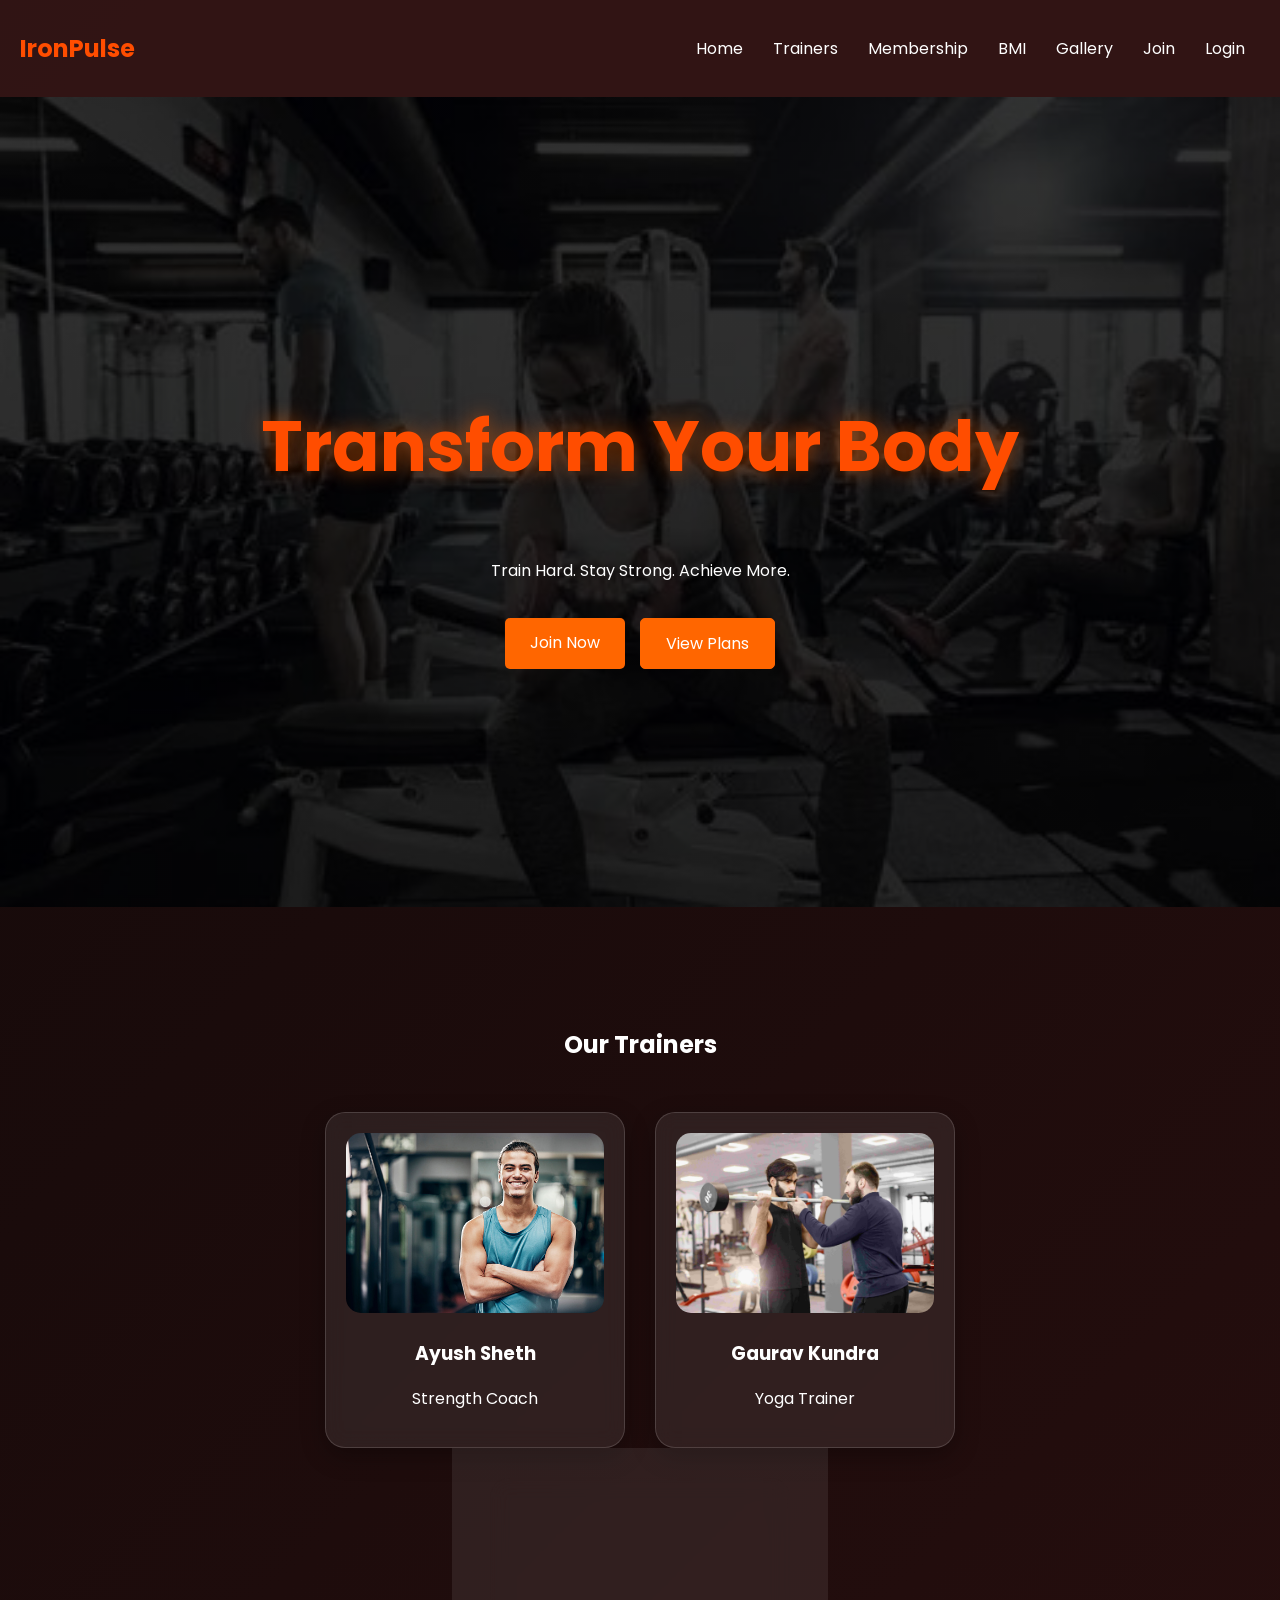
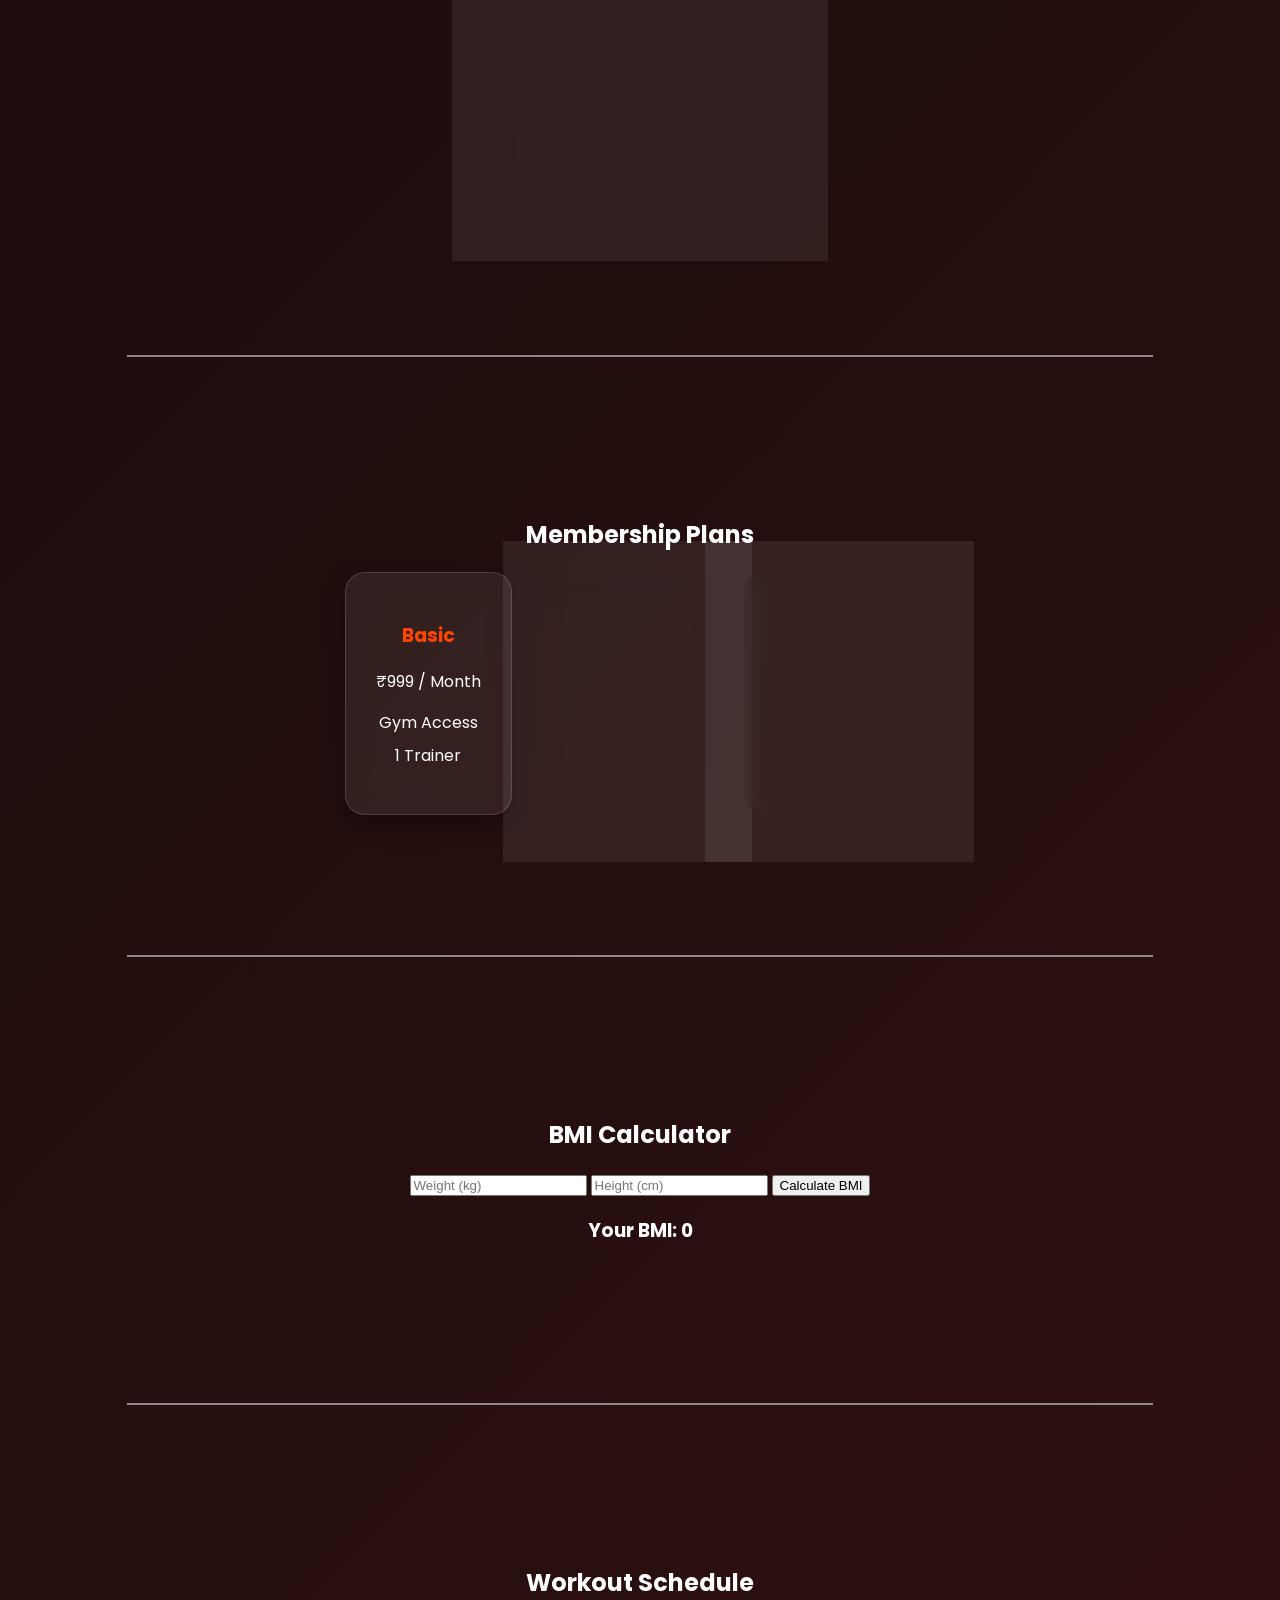
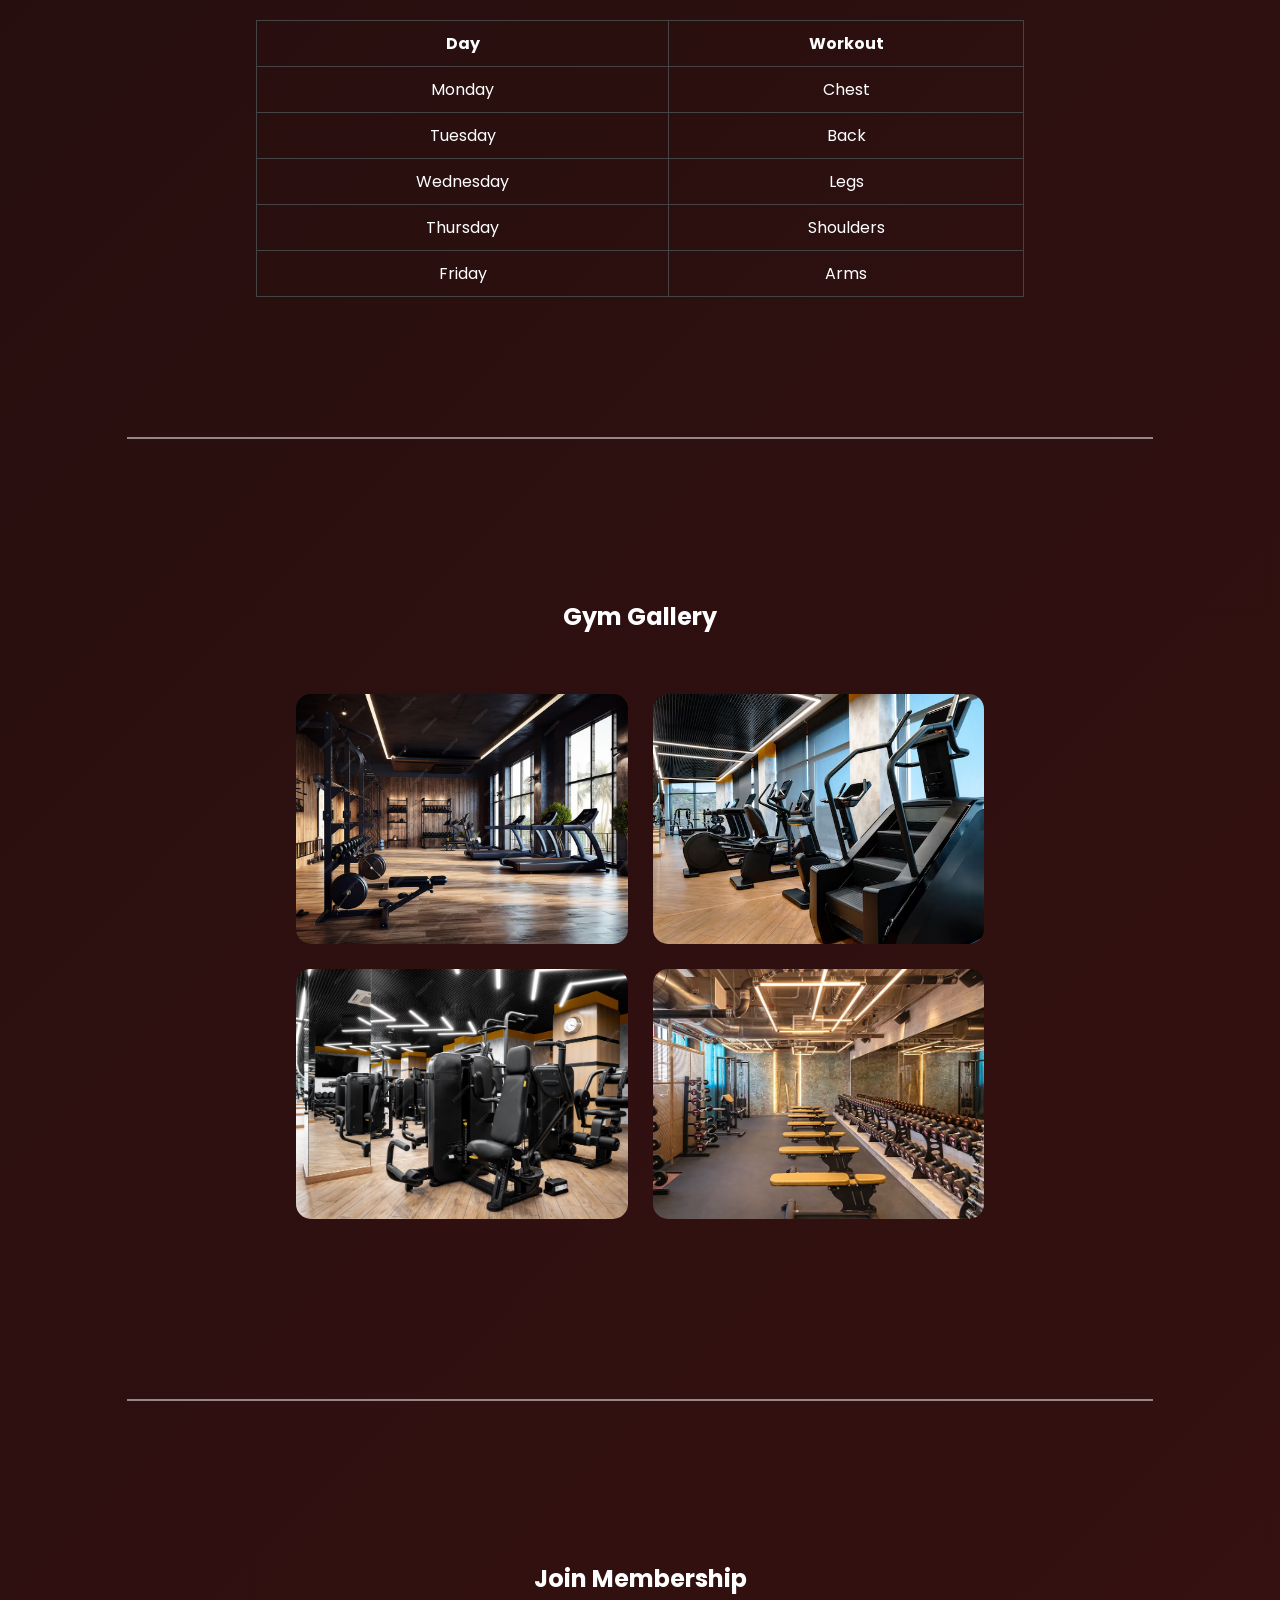
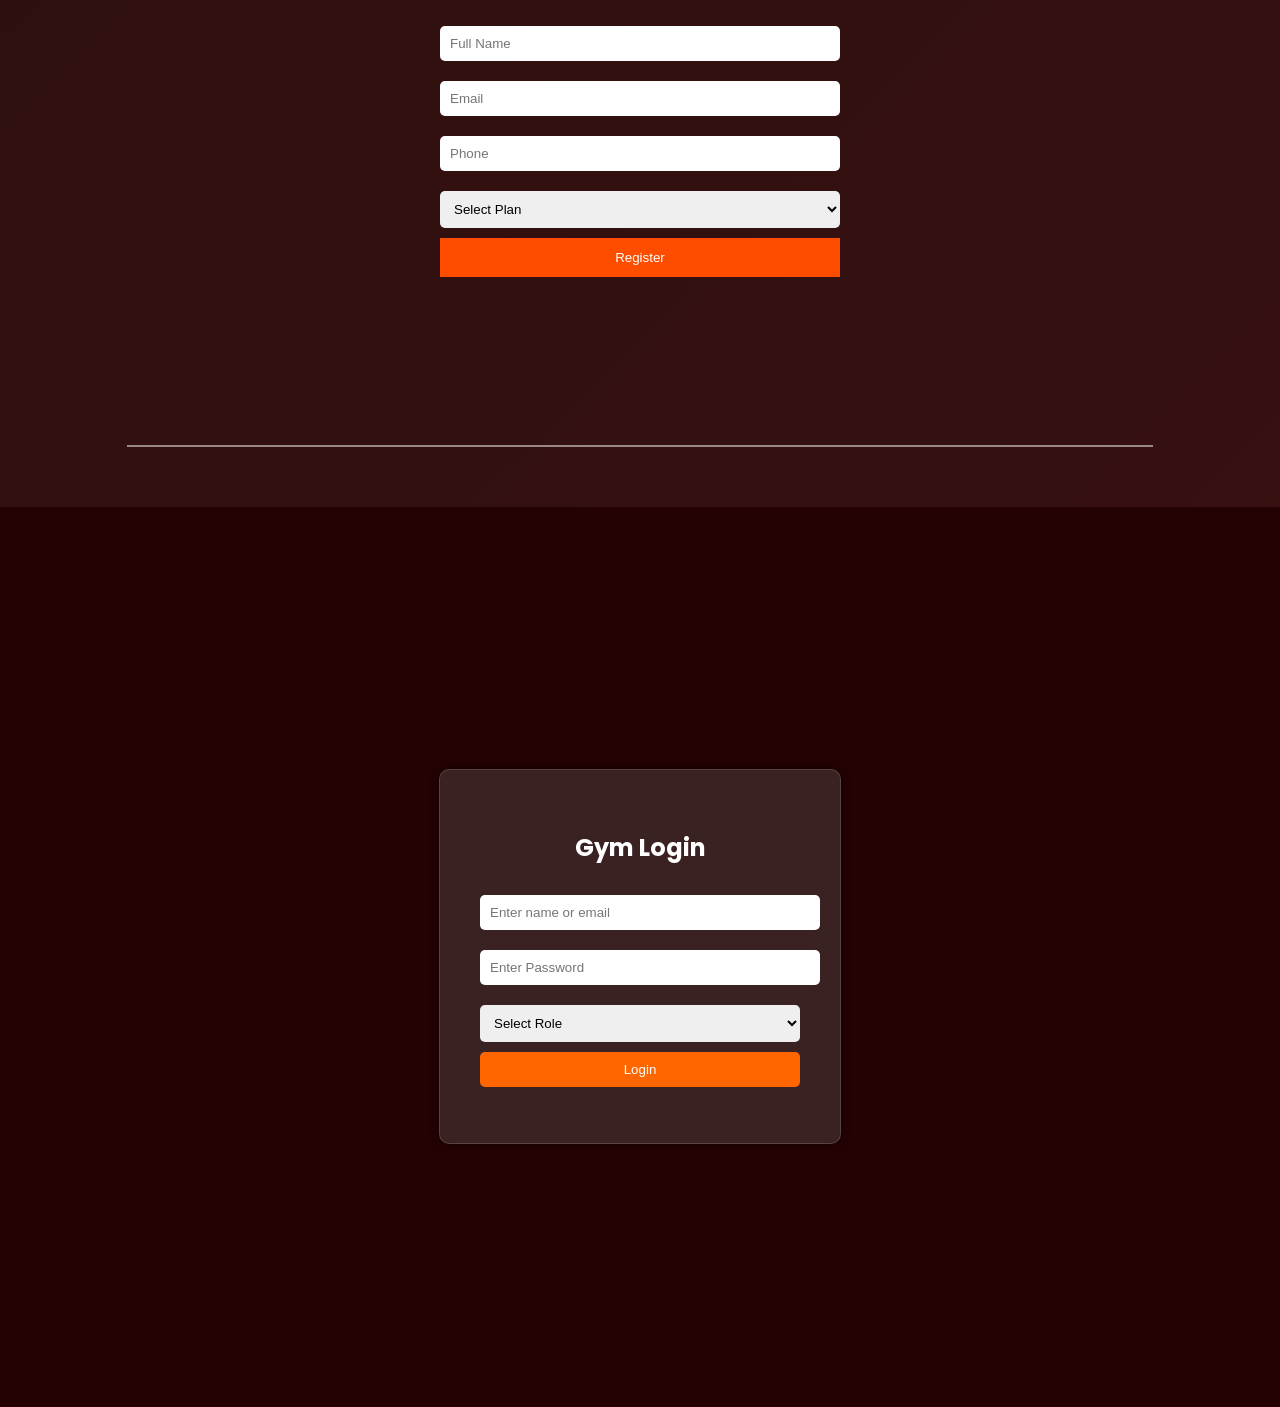
<file: gym/public/index.html>
<!DOCTYPE html>
<html lang="en">
<head>
<meta charset="UTF-8">
<meta name="viewport" content="width=device-width, initial-scale=1.0">
<title>IronPulse Gym</title>
  <link rel="preconnect" href="https://fonts.googleapis.com">
  <link rel="preconnect" href="https://fonts.gstatic.com" crossorigin>
  <link href="https://fonts.googleapis.com/css2?family=Poppins:wght@300;400;600;700&display=swap" rel="stylesheet">


<link rel="stylesheet" href="../public/style/home.css">

</head>

<body>

<!-- NAVBAR -->

<nav class="navbar">

<div class="logo">IronPulse</div>

<ul class="nav-links">

<li><a href="#home">Home</a></li>
<li><a href="#trainers">Trainers</a></li>
<li><a href="#pricing">Membership</a></li>
<li><a href="#bmi">BMI</a></li>
<li><a href="#gallery">Gallery</a></li>
<li><a href="#contact">Join</a></li>
<li><a href="#login">Login</a></li>

</ul>

</nav>


<!-- HERO SECTION -->

<section id="home" class="hero">
  <div class="hero-overlay">
    <h1>Transform Your Body</h1>
    <p>Train Hard. Stay Strong. Achieve More.</p>
    <div class="hero-buttons">
      <a href="#contact" class="join-btn">Join Now</a>
      <a href="#pricing" class="join-btn secondary-btn">View Plans</a>
    </div>
  </div>
</section>

<!-- TRAINERS -->

<section id="trainers" class="section">

<h1>Our Trainers</h1>

<div class="trainer-container">

<div class="trainer-card fade-up">
<img src="../public/images/one.jpg">
<h3>Ayush Sheth</h3>
<p>Strength Coach</p>
</div>

<div class="trainer-card">
<img src="../public/images/two.jpg">
<h3>Gaurav Kundra</h3>
<p>Yoga Trainer</p>
</div>

<div class="trainer-card">
<img src="../public/images/three.jpg">
<h3>Vivek Gupta</h3>
<p>Boxing Coach</p>
</div>

</div>

</section>

<hr class="section-divider">


<!-- PRICING -->

<section id="pricing" class="section">

<h1>Membership Plans</h1>

<div class="pricing">

<div class="price-card">
<h3>Basic</h3>
<p>₹999 / Month</p>
<ul>
<li>Gym Access</li>
<li>1 Trainer</li>
</ul>
</div>

<div class="price-card">
<h3>Pro</h3>
<p>₹1999 / Month</p>
<ul>
<li>Gym + Cardio</li>
<li>2 Trainers</li>
</ul>
</div>

<div class="price-card">
<h3>Elite</h3>
<p>₹2999 / Month</p>
<ul>
<li>All Facilities</li>
<li>Personal Trainer</li>
</ul>
</div>

</div>

</section>

<hr class="section-divider">



<!-- BMI CALCULATOR -->

<section id="bmi" class="section">

<h1>BMI Calculator</h1>

<input type="number" id="weight" placeholder="Weight (kg)">
<input type="number" id="height" placeholder="Height (cm)">

<button onclick="calculateBMI()">Calculate BMI</button>

<h3>Your BMI: <span id="result">0</span></h3>

</section>

<hr class="section-divider">



<!-- WORKOUT SCHEDULE -->

<section class="section">

<h1>Workout Schedule</h1>

<table>

<tr>
<th>Day</th>
<th>Workout</th>
</tr>

<tr>
<td>Monday</td>
<td>Chest</td>
</tr>

<tr>
<td>Tuesday</td>
<td>Back</td>
</tr>

<tr>
<td>Wednesday</td>
<td>Legs</td>
</tr>

<tr>
<td>Thursday</td>
<td>Shoulders</td>
</tr>

<tr>
<td>Friday</td>
<td>Arms</td>
</tr>

</table>

</section>

<hr class="section-divider">



<!-- GALLERY -->

<section id="gallery" class="section">

<h1>Gym Gallery</h1>

<div class="gallery">

<img src="../public/images/gym1.avif">
<img src="../public/images/gym2.avif">
<img src="../public/images/gym3.avif">
<img src="../public/images/gym4.webp">

</div>

</section>

<hr class="section-divider">



<!-- MEMBERSHIP FORM -->

<section id="contact" class="section">

<h1>Join Membership</h1>

<form onsubmit="showMessage(event)">

<input type="text" id="name" placeholder="Full Name" required>

<input type="email" id="email" placeholder="Email" required>

<input type="tel" id="phone" placeholder="Phone" required>

<select id="plan" required>
<option value="">Select Plan</option>
<option>Basic</option>
<option>Pro</option>
<option>Elite</option>
</select>

<button type="submit">Register</button>

<p id="successMsg"></p>

</form>

</section>

<hr class="section-divider">



<section id="login" class="login-section">

<div class="login-box">

<h2>Gym Login</h2>

<input type="text" id="username" placeholder="Enter name or email">

<input type="password" id="password" placeholder="Enter Password">

<select id="role">
<option value="">Select Role</option>
<option value="admin">Admin</option>
<option value="member">Member</option>
<option value="user">User</option>
</select>

<button onclick="login()">Login</button>

<p id="message"></p>

</div>
</section>



<script src="../public/script/home.js"></script>

</body>
</html>
</file>
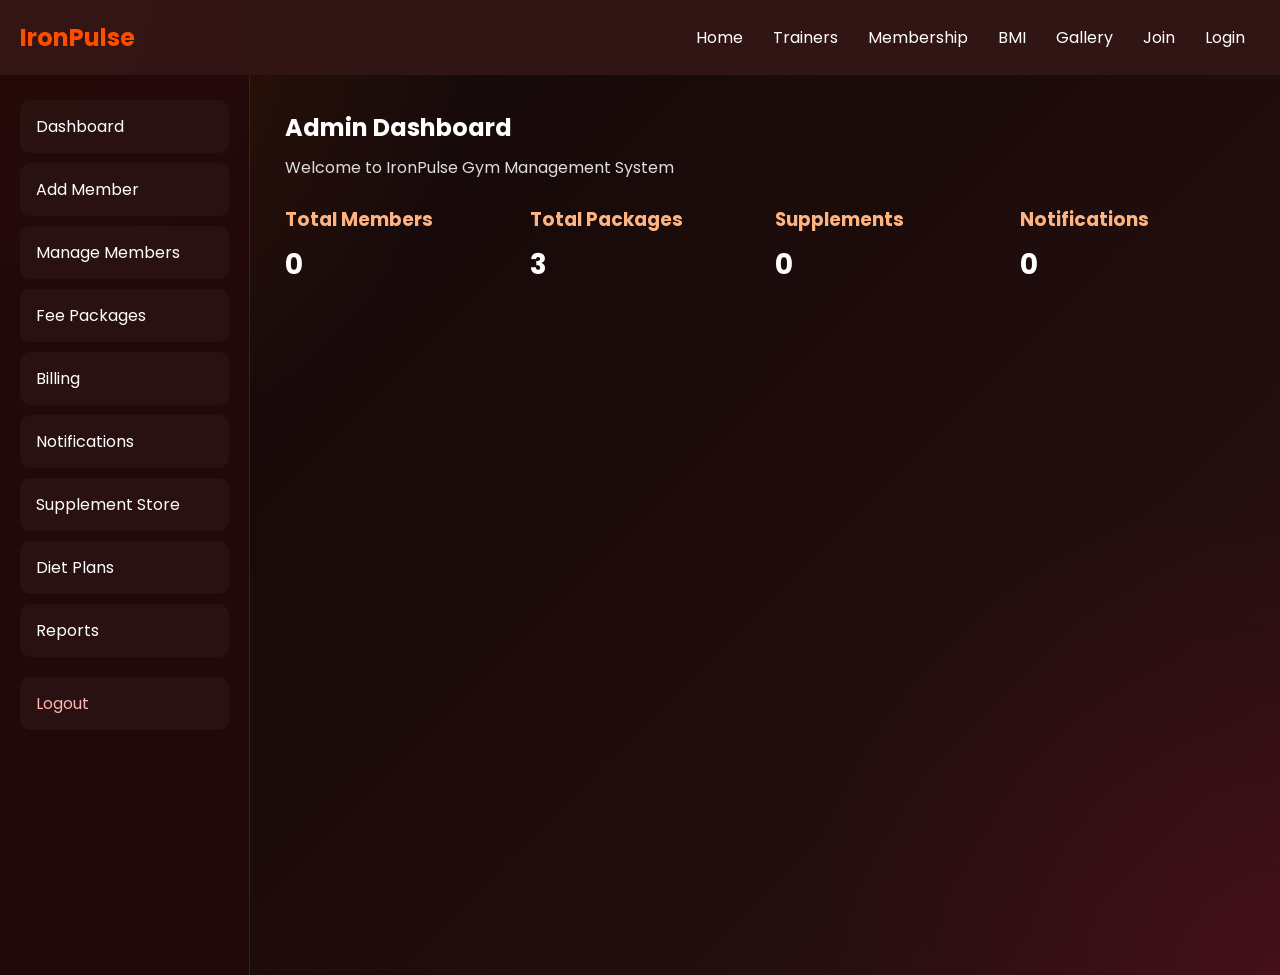
<file: gym/public/admin.html>
<!DOCTYPE html>
<html lang="en">
<head>
<meta charset="UTF-8">
<meta name="viewport" content="width=device-width, initial-scale=1.0">
<title>IronPulse Gym</title>
  <link rel="preconnect" href="https://fonts.googleapis.com">
  <link rel="preconnect" href="https://fonts.gstatic.com" crossorigin>
  <link href="https://fonts.googleapis.com/css2?family=Poppins:wght@300;400;600;700&display=swap" rel="stylesheet">


<link rel="stylesheet" href="../public/style/admin.css">

</head>

<body>

<!-- NAVBAR -->

<nav class="navbar">

<div class="logo">IronPulse</div>

<ul class="nav-links">

<li><a href="#home">Home</a></li>
<li><a href="#trainers">Trainers</a></li>
<li><a href="#pricing">Membership</a></li>
<li><a href="#bmi">BMI</a></li>
<li><a href="#gallery">Gallery</a></li>
<li><a href="#contact">Join</a></li>
<li><a href="#login">Login</a></li>

</ul>

</nav>


  <div class="admin-container">

    <!-- Sidebar -->
    <aside class="sidebar">
      <ul>
        <li onclick="showSection('dashboard')">Dashboard</li>
        <li onclick="showSection('addMember')">Add Member</li>
        <li onclick="showSection('manageMembers')">Manage Members</li>
        <li onclick="showSection('packages')">Fee Packages</li>
        <li onclick="showSection('billing')">Billing</li>
        <li onclick="showSection('notification')">Notifications</li>
        <li onclick="showSection('supplements')">Supplement Store</li>
        <li onclick="showSection('diet')">Diet Plans</li>
        <li onclick="showSection('report')">Reports</li>
        <li class="logout-btn" onclick="logoutAdmin()">Logout</li>
      </ul>
    </aside>

    <!-- Main -->
    <main class="main-content">

      <!-- Dashboard -->
      <section id="dashboard" class="content active">
        <h1>Admin Dashboard</h1>
        <p class="subtitle">Welcome to IronPulse Gym Management System</p>

        <div class="card-grid">
          <div class="dashboard-card">
            <h3>Total Members</h3>
            <p id="totalMembers">0</p>
          </div>
          <div class="dashboard-card">
            <h3>Total Packages</h3>
            <p id="totalPackages">3</p>
          </div>
          <div class="dashboard-card">
            <h3>Supplements</h3>
            <p id="totalSupplements">0</p>
          </div>
          <div class="dashboard-card">
            <h3>Notifications</h3>
            <p id="totalNotifications">0</p>
          </div>
        </div>
      </section>

      <!-- Add Member -->
      <section id="addMember" class="content">
        <h2>Add New Member</h2>
        <div class="form-box">
          <input type="text" id="memberName" placeholder="Enter member name" />
          <input type="email" id="memberEmail" placeholder="Enter email" />
          <input type="tel" id="memberPhone" placeholder="Enter phone number" />
          <input type="number" id="memberAge" placeholder="Enter age" />
          <input type="password" id="memberPassword" placeholder="Enter password" />
          <select id="memberGender">
            <option value="">Select Gender</option>
            <option>Male</option>
            <option>Female</option>
            <option>Other</option>
          </select>
          <button onclick="addMember()">Add Member</button>
        </div>
      </section>

      <!-- Manage Members -->
      <section id="manageMembers" class="content">
        <h2>Manage Members</h2>
        <div class="table-box">
          <table>
            <thead>
              <tr>
                <th>Name</th>
                <th>Email</th>
                <th>Phone</th>
                <th>Age</th>
                <th>Gender</th>
                <th>Package</th>
                <th>Action</th>
              </tr>
            </thead>
            <tbody id="memberTable"></tbody>
          </table>
        </div>
      </section>

      <!-- Packages -->
      <section id="packages" class="content">
        <h2>Assign Fee Package</h2>
        <div class="form-box">
          <select id="packageMember">
            <option value="">Select Member</option>
        </select>
          <select id="packageType">
            <option value="">Select Package</option>
            <option>Basic</option>
            <option>Pro</option>
            <option>Elite</option>
          </select>
          <button onclick="assignPackage()">Assign Package</button>
        </div>
      </section>

      <!-- Billing -->
      <section id="billing" class="content">
  <h2>Create Bill</h2>
  <div class="form-box">
    <select id="billMember">
      <option value="">Select Member</option>
    </select>
    <input type="number" id="billAmount" placeholder="Enter amount" />
    <button type="button" onclick="generateBill()">Generate Bill</button>
  </div>

  <div class="table-box">
    <table>
      <thead>
        <tr>
          <th>Member</th>
          <th>Amount</th>
          <th>Date</th>
        </tr>
      </thead>
      <tbody id="billTable"></tbody>
    </table>
  </div>
</section>

      <!-- Notification -->
      <section id="notification" class="content">
        <h2>Monthly Notification</h2>

         <select id="notificationMember">
      <option value="">Select Member</option>
    </select>

        <div class="form-box">
          <textarea id="notificationText" placeholder="Write notification here..."></textarea>
          <button onclick="sendNotification()">Send Notification</button>
        </div>

      </section>

      <!-- Supplements -->
      <section id="supplements" class="content">
        <h2>Supplement Store</h2>
        <div class="form-box">
          <input type="text" id="supplementName" placeholder="Supplement name" />
          <input type="number" id="supplementPrice" placeholder="Price" />
          <button onclick="addSupplement()">Add Supplement</button>
        </div>

        <div class="table-box">
          <table>
            <thead>
              <tr>
                <th>Supplement</th>
                <th>Price</th>
                <th>Action</th>
              </tr>
            </thead>
            <tbody id="supplementTable"></tbody>
          </table>
        </div>
      </section>

      <!-- Diet -->
      <section id="diet" class="content">
  <h2>Diet Plans</h2>

  <div class="diet-form-box">
    <select id="dietMember">
      <option value="">Select Member</option>
    </select>

    <textarea id="dietText" placeholder="Enter diet plan"></textarea>

    <button onclick="saveDietPlan()">Save Diet Plan</button>
  </div>

</section>

      <!-- Report -->
      <section id="report" class="content">
        <h2>Export Report</h2>
        <div class="form-box">
          <button onclick="downloadMembersReport()">Download Members Report</button>
        </div>
      </section>

    </main>
  </div>

  <script src="../public/script/admin.js"></script>


  <script>

function loadBillMembers() {
  let members = getData("members") || [];
  let select = document.getElementById("billMember");

  select.innerHTML = `<option value="">Select Member</option>`;

  members.forEach((member, index) => {
    select.innerHTML += `<option value="${index}">${member.name}</option>`;
  });
}


function generateBill() {
  let memberIndex = document.getElementById("billMember").value;
  let amount = document.getElementById("billAmount").value;

  if (memberIndex === "" || amount === "") {
    alert("Please fill all billing details");
    return;
  }

  let members = getData("members") || [];

  if (!members[memberIndex]) {
    alert("Invalid member selected");
    return;
  }

  if (!members[memberIndex].bills) {
    members[memberIndex].bills = [];
  }

  let bill = {
    amount: amount,
    date: new Date().toLocaleDateString()
  };

  members[memberIndex].bills.push(bill);
  setData("members", members);

  displayBills();
  document.getElementById("billAmount").value = "";
  document.getElementById("billMember").value = "";

  alert("Bill generated successfully");
}

function displayBills() {
  let members = getData("members") || [];
  let table = document.getElementById("billTable");
  table.innerHTML = "";

  members.forEach(member => {
    let bills = member.bills || [];
    bills.forEach(bill => {
      table.innerHTML += `
        <tr>
          <td>${member.name}</td>
          <td>₹${bill.amount}</td>
          <td>${bill.date}</td>
        </tr>
      `;
    });
  });
}

window.onload = function () {
  loadBillMembers();
  displayBills();
};


</script>



</body>
</html>
</file>
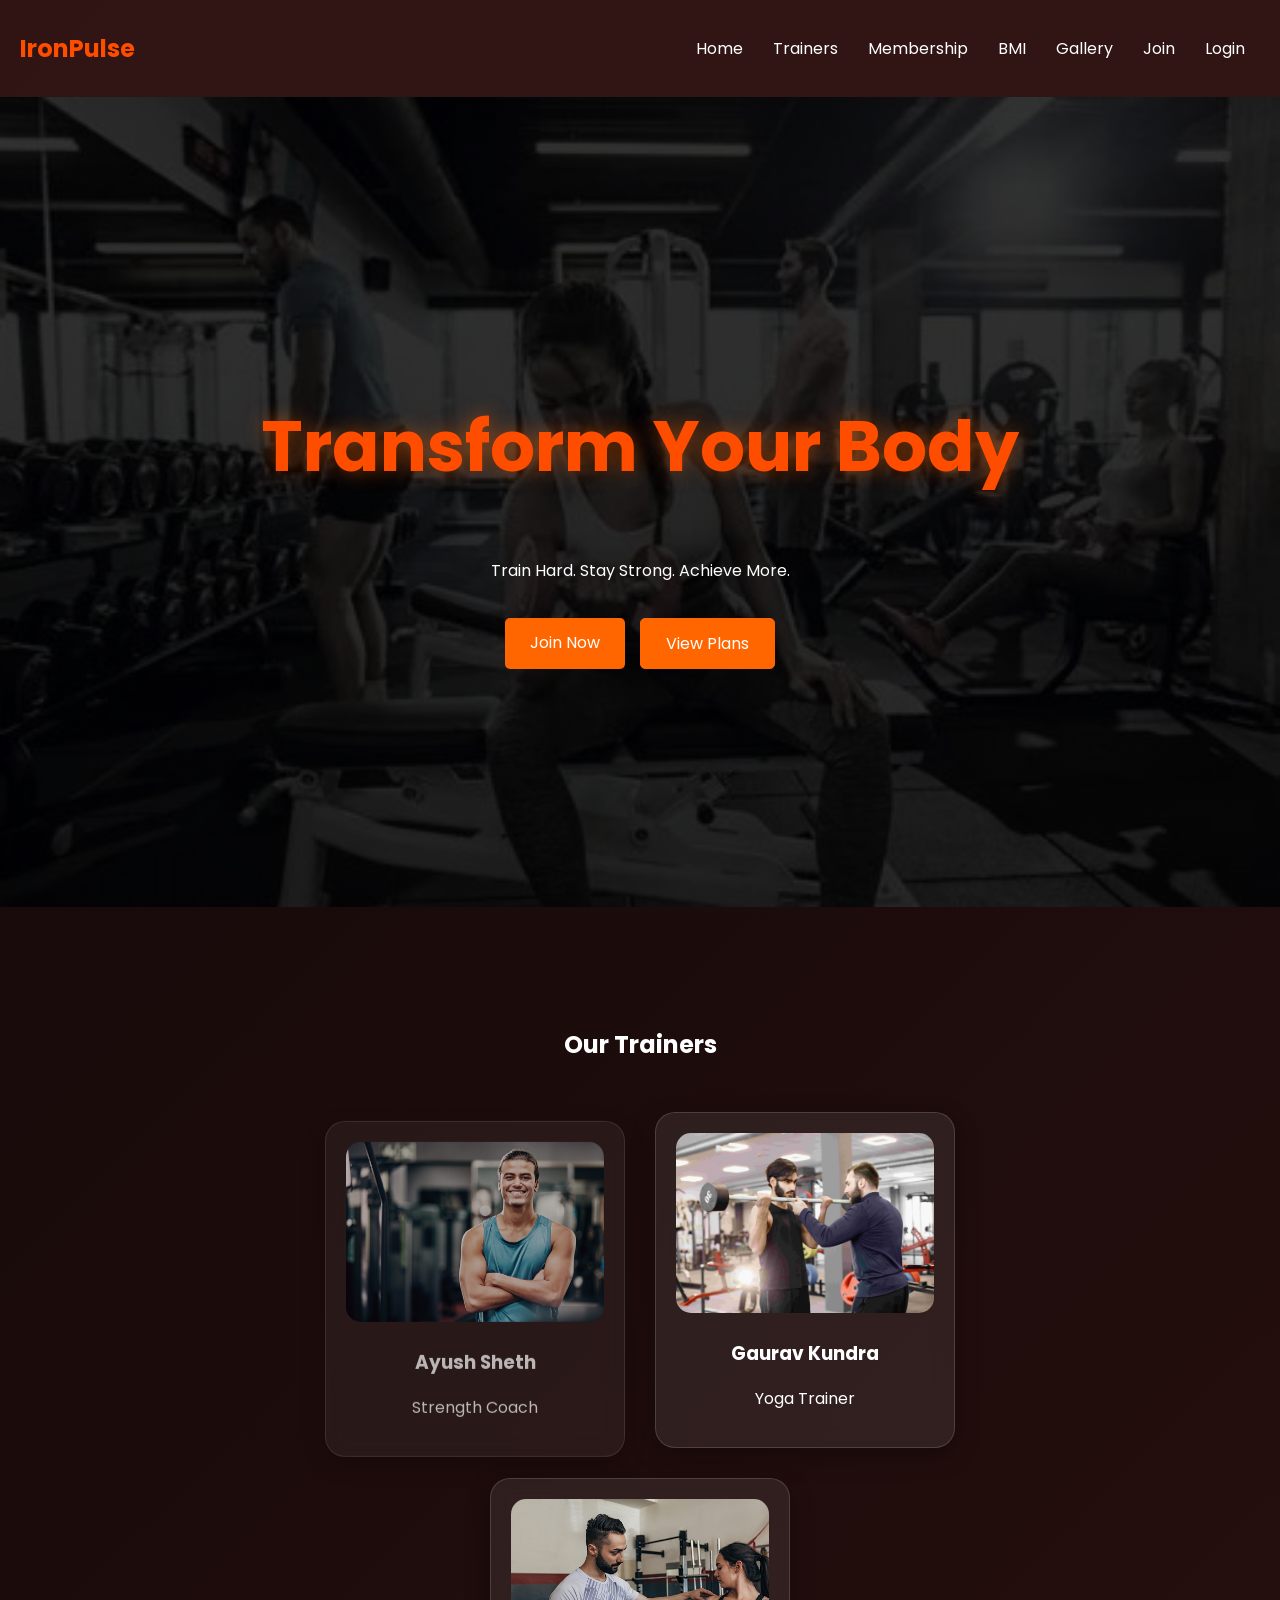
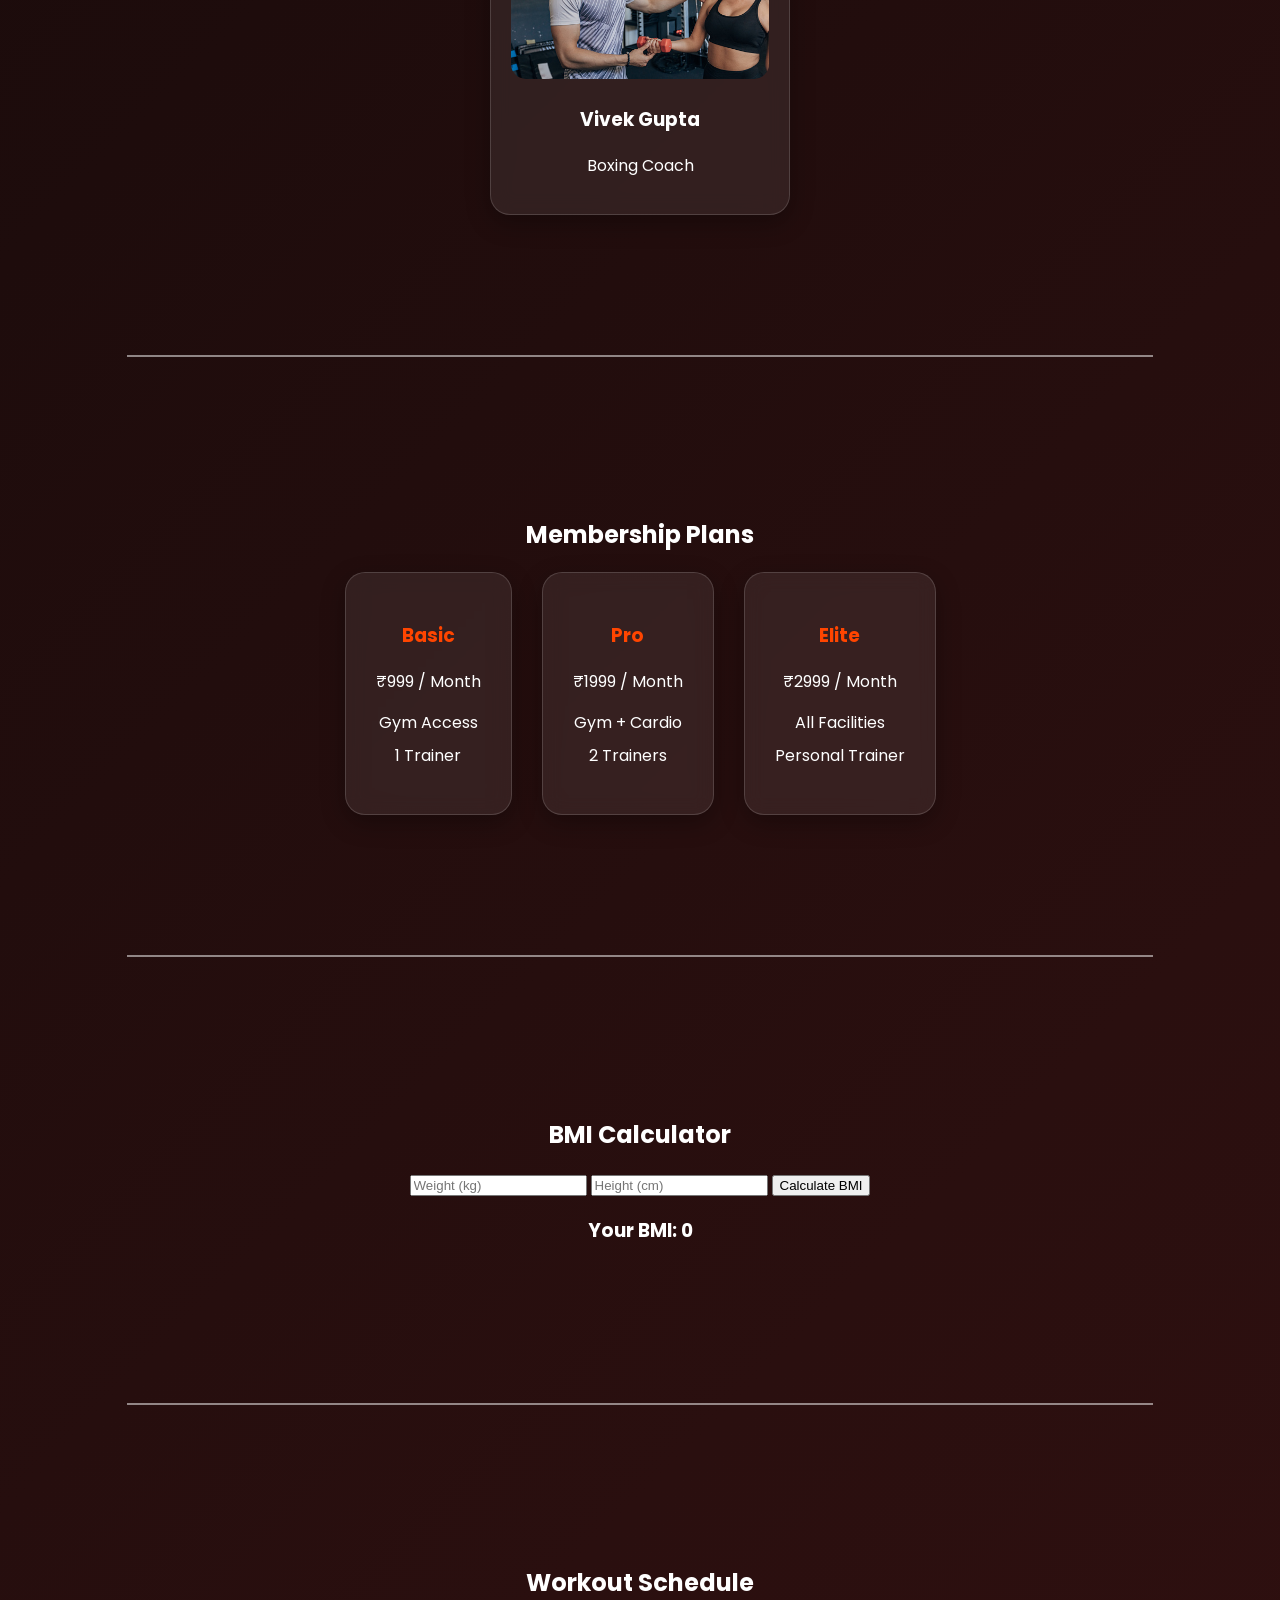
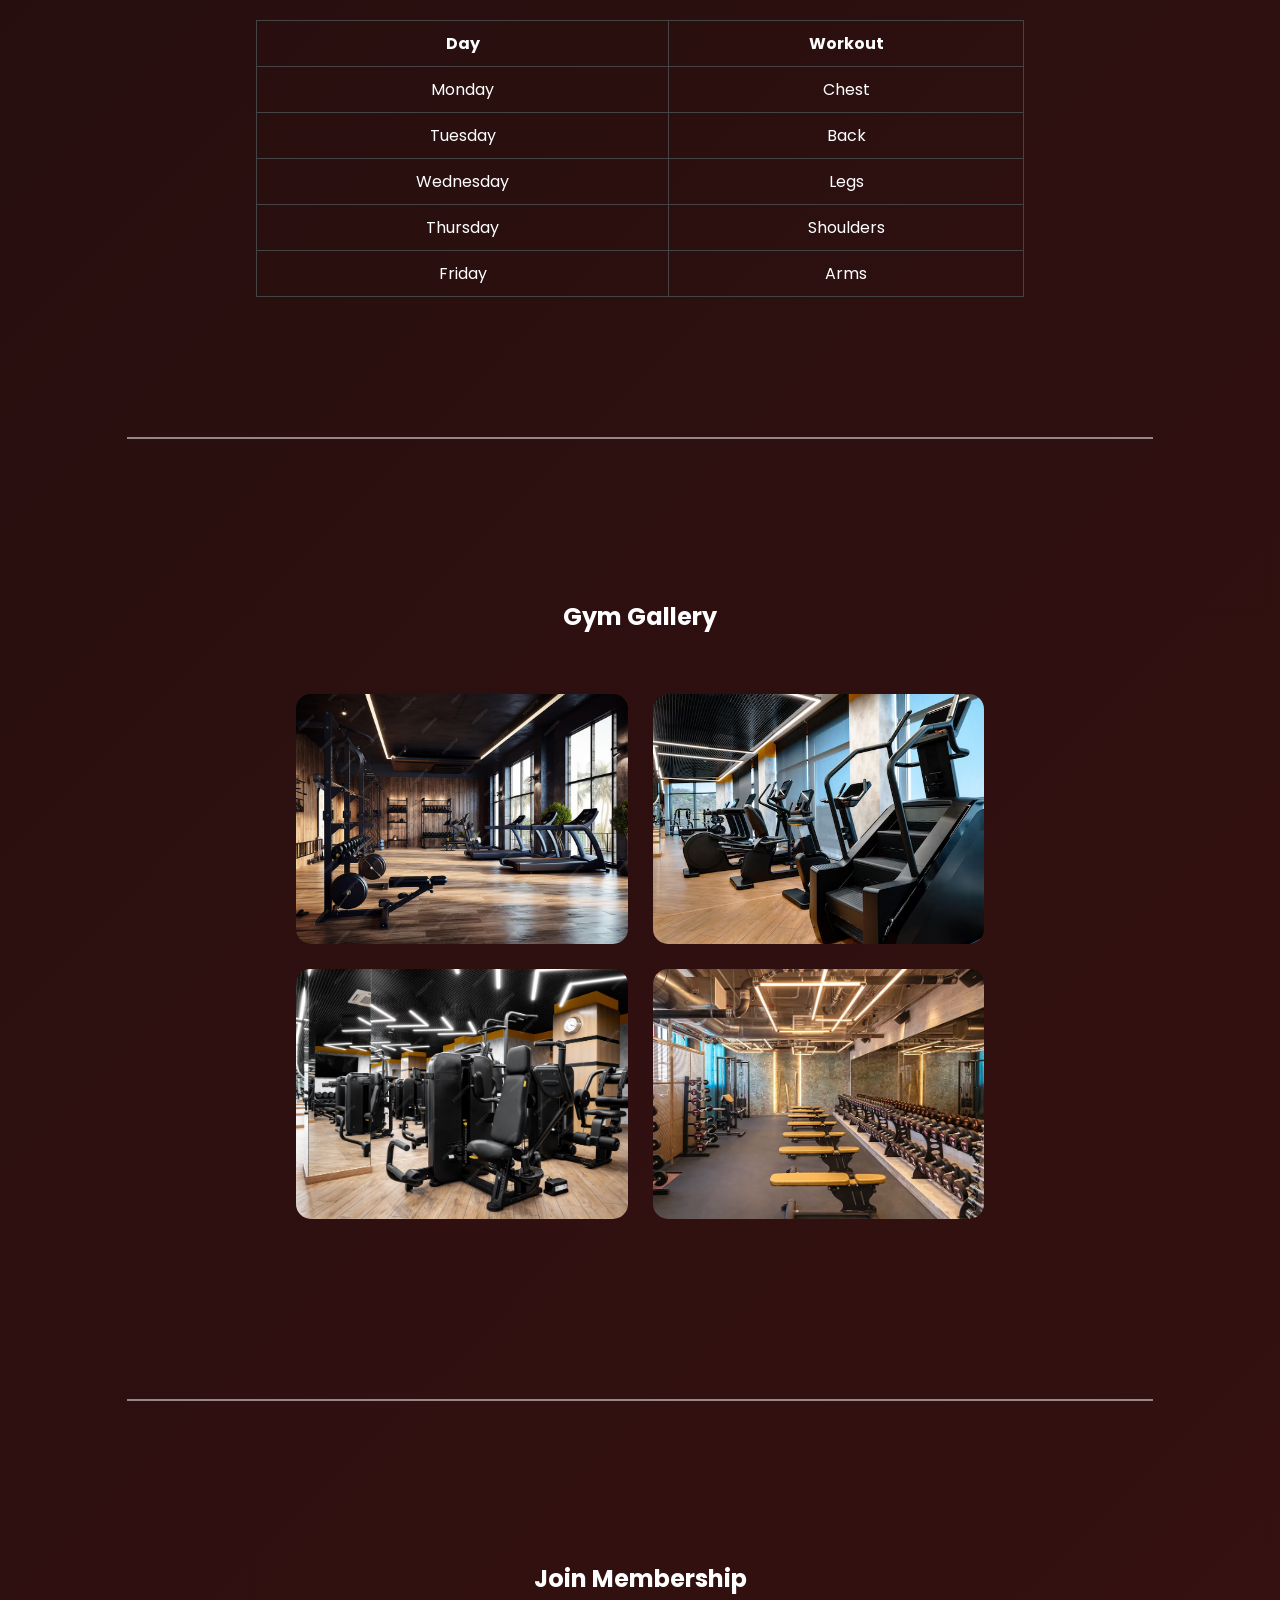
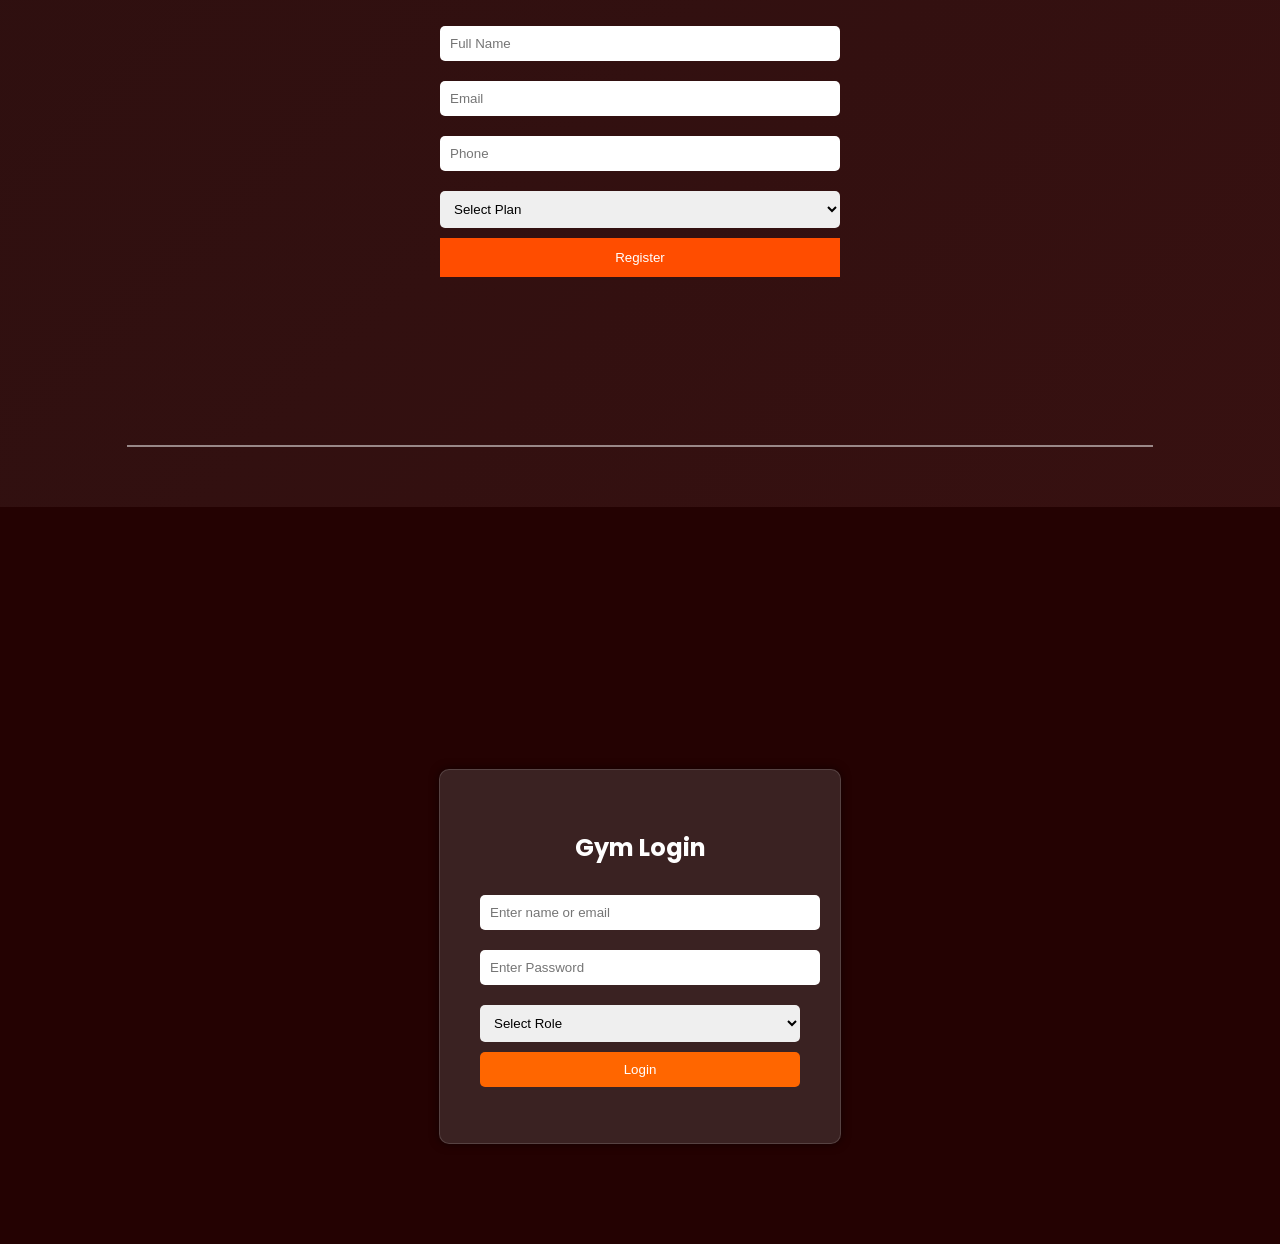
<file: gym/public/member.html>
<!DOCTYPE html>
<html lang="en">
<head>
<meta charset="UTF-8">
<meta name="viewport" content="width=device-width, initial-scale=1.0">
<title>IronPulse Gym</title>
  <link rel="preconnect" href="https://fonts.googleapis.com">
  <link rel="preconnect" href="https://fonts.gstatic.com" crossorigin>
  <link href="https://fonts.googleapis.com/css2?family=Poppins:wght@300;400;600;700&display=swap" rel="stylesheet">


<link rel="stylesheet" href="../public/style/member.css">

</head>

<body>

<!-- NAVBAR -->

<nav class="navbar">

<div class="logo">IronPulse</div>

<ul class="nav-links">

<li><a href="index.html">Home</a></li>
<li><a href="#trainers">Trainers</a></li>
<li><a href="#pricing">Membership</a></li>
<li><a href="#bmi">BMI</a></li>
<li><a href="#gallery">Gallery</a></li>
<li><a href="#contact">Join</a></li>
<li><a href="#login">Login</a></li>

</ul>

</nav>


<div class="dashboard">
    <!-- Left Sidebar -->
    <aside class="sidebar">
      <div class="sidebar-header">
        <p id="welcomeText">Welcome</p>
      </div>

      <ul class="sidebar-menu">
        <li class="menu-item active-menu" onclick="showSection('billReceipts', this)">
          View Bill Receipts
        </li>
        <li class="menu-item" onclick="showSection('billNotifications', this)">
          View Notifications
        </li>
        <li class="menu-item logout-btn" onclick="logoutMember()">
          Logout
        </li>
      </ul>
    </aside>

    <!-- Right Content -->
    <main class="main-content">
      <section id="billReceipts" class="content active">
        <div class="section-header">
          <h1>Bill Receipts</h1>
          <p>Your gym bills are shown here.</p>
        </div>
        <div id="billReceiptList" class="cards-container"></div>
      </section>

      <section id="billNotifications" class="content">
        <div class="section-header">
          <h1>Notifications</h1>
          <p>Your admin notifications are shown here.</p>
        </div>
        <div id="billNotificationList" class="cards-container"></div>
      </section>
    </main>
  </div>



  <script src="../public/script/member.js"></script>
</body>
</html>
</file>
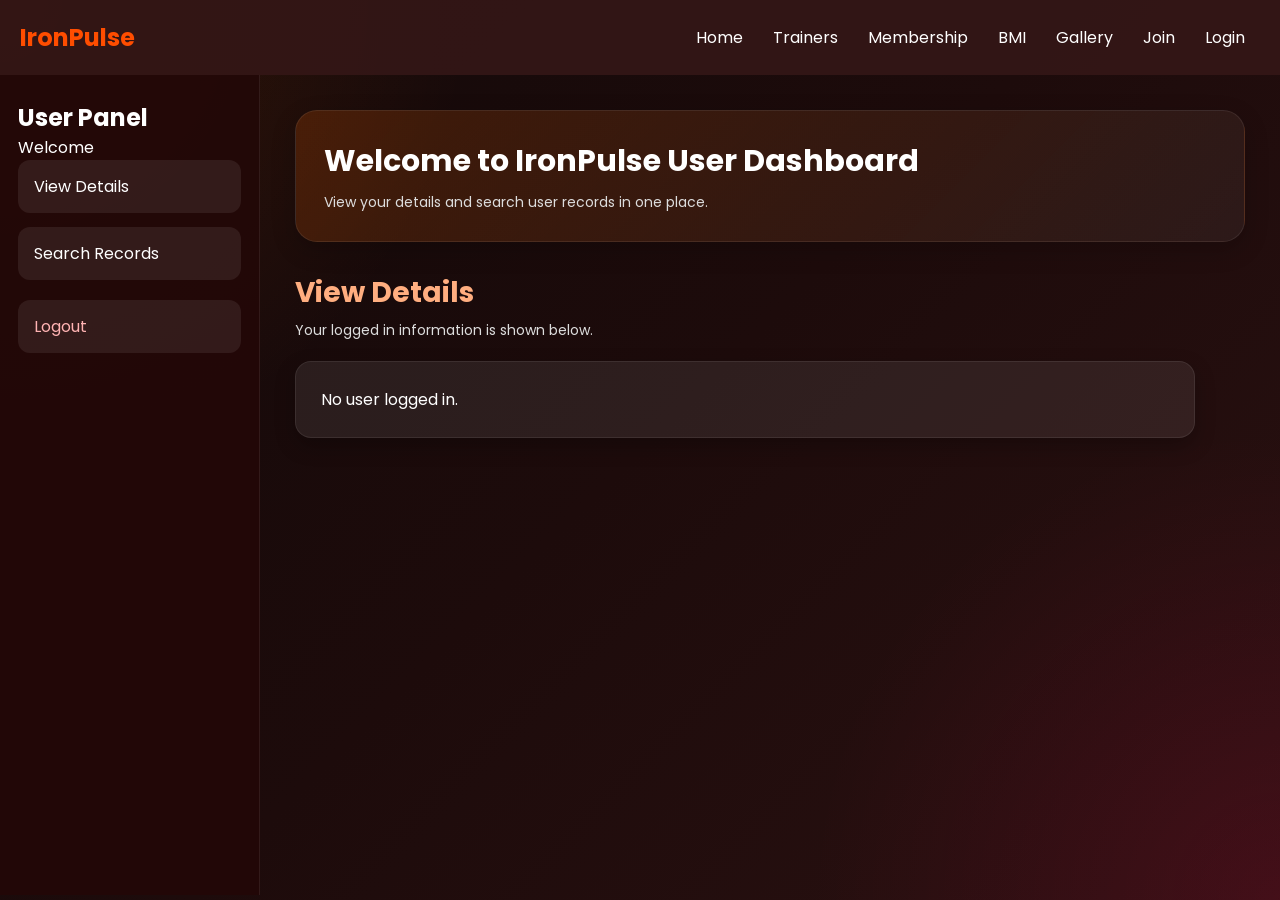
<file: gym/public/user.html>
<!DOCTYPE html>
<html lang="en">
<head>
<meta charset="UTF-8">
<meta name="viewport" content="width=device-width, initial-scale=1.0">
<title>IronPulse Gym</title>
  <link rel="preconnect" href="https://fonts.googleapis.com">
  <link rel="preconnect" href="https://fonts.gstatic.com" crossorigin>
  <link href="https://fonts.googleapis.com/css2?family=Poppins:wght@300;400;600;700&display=swap" rel="stylesheet">


<link rel="stylesheet" href="../public/style/user.css">

</head>

<body>

<!-- NAVBAR -->

<nav class="navbar">

<div class="logo">IronPulse</div>

<ul class="nav-links">

<li><a href="#home">Home</a></li>
<li><a href="#trainers">Trainers</a></li>
<li><a href="#pricing">Membership</a></li>
<li><a href="#bmi">BMI</a></li>
<li><a href="#gallery">Gallery</a></li>
<li><a href="#contact">Join</a></li>
<li><a href="#login">Login</a></li>

</ul>

</nav>


<div class="dashboard">
    <!-- Sidebar -->
    <aside class="sidebar">
      <div class="sidebar-top">
        <h2>User Panel</h2>
        <p id="welcomeText">Welcome</p>
      </div>

      <ul class="sidebar-menu">
        <li class="menu-item active-menu" onclick="showSection('viewDetails', this)">View Details</li>
        <li class="menu-item" onclick="showSection('searchRecords', this)">Search Records</li>
        <li class="menu-item logout-btn" onclick="logoutUser()">Logout</li>
      </ul>
    </aside>

    <!-- Main Content -->
    <main class="main-content">
      <section class="hero-box">
        <h1>Welcome to IronPulse User Dashboard</h1>
        <p>View your details and search user records in one place.</p>
      </section>

      <section id="viewDetails" class="content active">
        <div class="section-header">
          <h1>View Details</h1>
          <p>Your logged in information is shown below.</p>
        </div>

        <div class="card" id="userDetailsBox">
          <div class="empty-card">
            <h3>No User Logged In</h3>
            <p>Please login first to view your details.</p>
          </div>
        </div>
      </section>

      <section id="searchRecords" class="content">
        <div class="section-header">
          <h1>Search Records</h1>
          <p>Search users by name or email.</p>
        </div>

        <div class="card">
          <div class="search-box">
            <input type="text" id="searchInput" placeholder="Enter name or email">
            <button onclick="searchRecords()">Search</button>
          </div>

          <div id="searchResult">
            <div class="empty-card">
              <h3>No Search Yet</h3>
              <p>Search result will appear here.</p>
            </div>
          </div>
        </div>
      </section>
    </main>
  </div>


   <script src="../public/script/user.js"></script>
</body>
</html>
</file>
<file: gym/public/style/home.css>
html{
scroll-behavior:smooth;
}

body{
margin:0;
 font-family:'Poppins', sans-serif;
  background:linear-gradient(135deg,#120909,#2a0f0f,#3b1111);
color:white;
}

.navbar{
display:flex;
justify-content:space-between;
align-items:center;
padding:20px;
background:rgb(51, 22, 22, 0.95);
position:sticky;
top:0;
 z-index:1000;
}

.logo{
font-size:24px;
font-weight:bold;
color:#ff4d00;
}

.nav-links{
display:flex;
list-style:none;
    align-items:center;
    padding:0;
}

.nav-links li{
margin:0 15px;
}

.nav-links a{
text-decoration:none;
color:white;
}

.nav-links a:hover{
  color:#ff6600;
  transition:0.3s;
}

.hero{
height:90vh;
display:flex;
flex-direction:column;
justify-content:center;
align-items:center;
text-align:center;
background:linear-gradient(rgba(0,0,0,0.5), rgba(0,0,0,0.6)),
 url(../images/bg.jpg) center/cover  no-repeat;
}

.hero h1{
color: #ff4d00;
font-size:70px;
 text-shadow:0 0 20px rgba(255,102,0,0.5);
}

.hero p{
    color: white;
}

.hero-buttons{
  display:flex;
  gap:15px;
  justify-content:center;
  flex-wrap:wrap;
  margin-top:20px;
}

.secondary-btn{
  background:transparent;
  border:1px solid #ff6600;
}

.secondary-btn:hover{
  background:#ff6600;
}

.section{
width: 100%;
max-width: 1400px;
margin: 0 auto;
box-sizing: border-box;    
padding:80px 20%;
text-align:center;
position: relative;
z-index: 1;
align-items: center;
}

.trainer-container{
display: flex;
flex-direction: row;
justify-content: center;
align-items: center;
gap: 30px;
width: 100%;
flex-wrap: wrap;
max-width: 1200px;
margin: 0 auto;
}

#trainers{
width: 100%;
padding-top: 100px;
text-align: center;
}

#trainers h1{
  margin-bottom: 50px;
  text-align: center;
}

.trainer-card{
  width: 300px;
  background: #3a2222;
  padding: 20px;
  border-radius: 20px;
  text-align: center;
  box-shadow: 0 0 20px rgba(255, 102, 0, 0.25);
  position: relative;
  z-index: 1;
  box-sizing: border-box;
}

.trainer-card:hover{
transform:scale(1.05);
}

.trainer-card img{
  width: 100%;
  height: 180px;
  object-fit: cover;
  border-radius: 15px;
}

.pricing{
display:flex;
gap:30px;
justify-content:center;
}

.price-card{
background:#1a1a1a;
padding:30px;
border-radius:10px;
align-items: center;
text-align: center;
}

.price-card h3{
    color: #ff4500;
}


.trainer-card,
.price-card,
.login-box{
  background:rgba(255,255,255,0.08);
  border:1px solid rgba(255,255,255,0.15);
  backdrop-filter:blur(10px);
  box-shadow:0 8px 25px rgba(0,0,0,0.3);
  border-radius:20px;
  transition:all 0.3s ease;
}

.trainer-card:hover,
.price-card:hover,
.login-box:hover{
  transform:translateY(-8px);
  box-shadow:0 12px 35px rgba(255,102,0,0.25);
}

.trainer-container,
  .pricing{
    align-items:center;
  }

.gallery {
    display: grid;
    grid-template-columns: repeat(auto-fit, minmax(250px, 1fr));
    gap: 25px;
    padding: 40px;
}

.gallery img{
    width: 100%;
    height: 250px;          /* same height for all images */
    object-fit: cover;      /* crop image to fit box */
    border-radius: 15px;
    transition: transform 0.3s ease;
}

/* Hover effect */
.gallery img:hover{
    transform: scale(1.05);
}

form{
display:flex;
flex-direction:column;
max-width:400px;
margin:auto;
}

form input, form select{
margin:10px 0;
padding:10px;
border:none;
border-radius:5px;
}

form button{
background:#ff4d00;
border:none;
padding:12px;
color:white;
}

table{
width:100%;
margin:auto;
border-collapse:collapse;
}

td,th{
border:1px solid #444;
padding:10px;
}


.login-section{
height:100vh;
display:flex;
justify-content:center;
align-items:center;
background:#240202;
}

.login-box{
background: #3a2222;
padding:40px;
border-radius:10px;
width:320px;
text-align:center;
box-shadow:0 0 10px rgba(0,0,0,0.5);
}

.login-box h2{
color:white;
margin-bottom:20px;
}

.login-box input,
.login-box select{
width:100%;
padding:10px;
margin:10px 0;
border:none;
border-radius:5px;
}

.login-box button{
width:100%;
padding:10px;
background:#ff6600;
color:white;
border:none;
border-radius:5px;
cursor:pointer;
}

.login-box button:hover{
background:#ff4500;
}

#message{
color:red;
margin-top:10px;
}

.section-divider{
width:80%;
margin:60px auto;
border:1px solid white;
opacity:0.5;
}


.join-btn{
display:inline-block;
padding:12px 25px;
background:#ff6600;
color:white;
text-decoration:none;
border-radius:5px;
font-size:16px;
margin-top:15px;
}

.join-btn:hover{
background:#ff4500;
}

.fade-up{
  opacity:0;
  transform:translateY(30px);
  animation:fadeUp 1s ease forwards;
}

@keyframes fadeUp{
  to{
    opacity:1;
    transform:translateY(0);
  }
}


.price-card ul{
  list-style:none;
  padding:0;
  margin-top:15px;
}

.price-card ul li{
  margin:8px 0;
}

input:focus, select:focus, textarea:focus{
  outline:none;
  box-shadow:0 0 10px rgba(255,102,0,0.45);
}

#successMsg{
  margin-top:12px;
  font-weight:600;
}

form, .login-box{
  animation:fadeUp 0.8s ease;
}

@media (max-width: 768px){
  .navbar{
    flex-direction:column;
    gap:15px;
  }

  .nav-links{
    flex-wrap:wrap;
    justify-content:center;
  }

  .login-box h2{
  margin-bottom:20px;
  color:#ff6600;
}

  .hero h1{
    font-size:40px;
  }

  .section{
    padding:60px 8%;
  }

  .pricing{
    flex-direction:column;
    align-items:center;
  }

  .trainer-container{
    flex-direction:column;
  }

  .login-box{
    width:90%;
  }
}
</file>
<file: gym/public/style/admin.css>
html{
scroll-behavior:smooth;
}

* {
  margin: 0;
  padding: 0;
  box-sizing: border-box;
}

body{
  font-family:'Poppins', sans-serif;
  background:
    radial-gradient(circle at top left, rgba(255,102,0,0.15), transparent 30%),
    radial-gradient(circle at bottom right, rgba(255,0,80,0.12), transparent 30%),
    linear-gradient(135deg, #120909, #1d0b0b, #2a1111);
  color:white;
  min-height:100vh;
}

.navbar{
display:flex;
justify-content:space-between;
align-items:center;
padding:20px;
background:rgb(51, 22, 22, 0.95);
position:sticky;
top:0;
 z-index:1000;
}

.logo{
font-size:24px;
font-weight:bold;
color:#ff4d00;
}

.nav-links{
display:flex;
list-style:none;
    align-items:center;
    padding:0;
}

.nav-links li{
margin:0 15px;
}

.nav-links a{
text-decoration:none;
color:white;
}

.nav-links a:hover{
  color:#ff6600;
  transition:0.3s;
}

.admin-container {
  display: flex;
  min-height: 100vh;
}

.sidebar {
  width: 250px;
  background: rgba(35, 10, 10, 0.95);
  padding: 25px 20px;
  border-right: 1px solid rgba(255, 102, 0, 0.2);
  position: sticky;
  top: 0;
  height: 100vh;
}

.sidebar h2 {
  color: #ff6600;
  margin-bottom: 30px;
  font-size: 30px;
}

.sidebar ul {
  list-style: none;
}

.sidebar li {
  padding: 14px 16px;
  margin-bottom: 10px;
  border-radius: 10px;
  cursor: pointer;
  transition: 0.3s;
  background: rgba(255, 255, 255, 0.03);
}

.sidebar li:hover {
  background: #ff6600;
  color: white;
  transform: translateX(5px);
}

.sidebar li.active-menu{
  background:#ff6600;
  color:#fff;
  box-shadow:0 0 15px rgba(255,102,0,0.35);
}

.main-content {
  flex: 1;
  padding: 35px;
}

.content {
  display: none;
  animation: fadeIn 0.4s ease;
}

.content.active {
  display: block;
}

h1, h2 {
  margin-bottom: 10px;
}

.subtitle {
  color: #ddd;
  margin-bottom: 25px;
}

.card-grid {
  display: grid;
  grid-template-columns: repeat(auto-fit, minmax(220px, 1fr));
  gap: 20px;
  margin-top: 25px;
}

.dashboard-card{
  transition:0.3s ease;
}
.dashboard-card:hover{
  transform:translateY(-6px);
  box-shadow:0 12px 25px rgba(255,102,0,0.18);
}

.dashboard-card h3 {
  margin-bottom: 10px;
  color: #ffb380;
}

.dashboard-card p {
  font-size: 28px;
  font-weight: bold;
  color: #fff;
}

.form-box,
.table-box{
  background: rgba(255, 255, 255, 0.07);
  padding: 25px;
  margin-top: 20px;
  border-radius: 18px;
  border: 1px solid rgba(255, 102, 0, 0.2);
  box-shadow: 0 0 15px rgba(0, 0, 0, 0.25);
}

.diet-form-box{
  background: rgba(255, 255, 255, 0.07);
  padding: 25px;
  margin-top: 20px;
  border-radius: 18px;
  border: 1px solid rgba(255, 102, 0, 0.2);
  box-shadow: 0 0 15px rgba(0, 0, 0, 0.25);
}

.table-box{
  overflow-x:auto;
}

table tr:hover{
  background:rgba(255,255,255,0.05);
}

input,
select,
textarea {
  width: 100%;
  max-width: 450px;
  padding: 12px 14px;
  margin-bottom: 15px;
  border: none;
  outline: none;
  border-radius: 10px;
  background: rgba(255, 255, 255, 0.92);
  color: #111;
  font-size: 15px;
}

textarea {
  min-height: 120px;
  resize: vertical;
}

button {
  background: #ff6600;
  color: white;
  border: none;
  padding: 12px 18px;
  border-radius: 10px;
  cursor: pointer;
  transition: 0.3s;
  font-size: 15px;
}

button:hover {
  background: #e65c00;
  transform: scale(1.03);
}

table {
  width: 100%;
  border-collapse: collapse;
  overflow: hidden;
}

th,
td {
  padding: 12px;
  border-bottom: 1px solid rgba(255, 255, 255, 0.12);
  text-align: left;
}

th {
  color: #ffb380;
}

.list-item {
  background: rgba(255, 255, 255, 0.06);
  padding: 15px;
  border-radius: 10px;
  margin-bottom: 12px;
}

.action-btn {
  margin-right: 8px;
  margin-bottom: 5px;
}

.delete-btn {
  background: crimson;
}

.delete-btn:hover {
  background: darkred;
}

.edit-btn {
  background: #009688;
}

.edit-btn:hover {
  background: #00796b;
}

@keyframes fadeIn {
  from {
    opacity: 0;
    transform: translateY(8px);
  }
  to {
    opacity: 1;
    transform: translateY(0);
  }
}

@media (max-width: 900px) {
  .admin-container {
    flex-direction: column;
  }

  .sidebar {
    width: 100%;
    height: auto;
    position: relative;
  }

  .main-content {
    padding: 20px;
  }

  .table-box {
    overflow-x: auto;
  }
}

.logout-btn {
  margin-top: 20px;
  background: rgba(255, 0, 0, 0.15);
  color: #ffb3b3;
}

.logout-btn:hover {
  background: crimson;
  color: white;
}


.notification-box {
  display: flex;
  align-items: center;
  gap: 20px;
  flex-wrap: wrap;
  margin-top: 20px;
}

.notification-box select,
.notification-box textarea {
  background: #f5f5f5;
  border: none;
  outline: none;
  border-radius: 14px;
  padding: 14px;
  font-size: 16px;
}

.notification-box select {
  width: 260px;
  height: 55px;
}

.notification-box textarea {
  width: 400px;
  height: 150px;
  resize: none;
}

.notification-box button {
  background: #ff6600;
  color: white;
  border: none;
  padding: 15px 24px;
  border-radius: 14px;
  cursor: pointer;
  font-size: 16px;
  font-weight: bold;
}

.notification-box button:hover {
  background: #e65c00;
}

.diet-form-box{
  display: flex;
  align-items: flex-start;
  gap: 20px;
  flex-wrap: wrap;
  margin-top: 20px;
}

.diet-form-box select,
.diet-form-box textarea{
  background: #f5f5f5;
  color: #222;
  border: none;
  outline: none;
  border-radius: 14px;
  padding: 14px;
  font-size: 16px;
}

.diet-form-box select{
  width: 260px;
  height: 55px;
}

.diet-form-box textarea{
  width: 420px;
  min-height: 150px;
  resize: vertical;
}

.diet-form-box button{
  background: #ff6600;
  color: white;
  border: none;
  padding: 15px 24px;
  border-radius: 14px;
  cursor: pointer;
  font-size: 16px;
  font-weight: 600;
  align-self: center;
}

.diet-form-box button:hover{
  background: #e65c00;
}

.list-box{
  margin-top: 25px;
  padding: 20px;
  border-radius: 16px;
  background: rgba(255,255,255,0.06);
  border: 1px solid rgba(255,255,255,0.08);
  color: white;
}


.form-box{
  display: flex;
  align-items: flex-start;
  gap: 20px;
  flex-wrap: wrap;
  margin-top: 20px;
}

.form-box select,
.form-box textarea{
  background: #f5f5f5;
  color: #222;
  border: none;
  outline: none;
  border-radius: 14px;
  padding: 14px;
  font-size: 16px;
}

.form-box select{
  width: 260px;
  height: 55px;
}

.form-box textarea{
  width: 420px;
  min-height: 150px;
  resize: vertical;
}

.form-box button{
  background: #ff6600;
  color: white;
  border: none;
  padding: 15px 24px;
  border-radius: 14px;
  cursor: pointer;
  font-size: 16px;
  font-weight: 600;
  align-self: center;
}

.form-box button:hover{
  background: #e65c00;
}
</file>
<file: gym/public/style/member.css>
html{
scroll-behavior:smooth;
}

* {
  margin: 0;
  padding: 0;
  box-sizing: border-box;
}

body{
  font-family:'Poppins', sans-serif;
  background:
    radial-gradient(circle at top left, rgba(255,102,0,0.15), transparent 30%),
    radial-gradient(circle at bottom right, rgba(255,0,80,0.12), transparent 30%),
    linear-gradient(135deg, #120909, #1d0b0b, #2a1111);
  color:white;
  min-height:100vh;
}

.navbar{
display:flex;
justify-content:space-between;
align-items:center;
padding:20px;
background:rgb(51, 22, 22, 0.95);
position:sticky;
top:0;
 z-index:1000;
}

.logo{
font-size:24px;
font-weight:bold;
color:#ff4d00;
}

.nav-links{
display:flex;
list-style:none;
    align-items:center;
    padding:0;
}

.nav-links li{
margin:0 15px;
}

.nav-links a{
text-decoration:none;
color:white;
}

.nav-links a:hover{
  color:#ff6600;
  transition:0.3s;
}

.dashboard {
  display: flex;
  min-height: 100vh;
}

/* Sidebar */
.sidebar {
  width: 270px;
  background: rgba(20, 8, 8, 0.98);
  padding: 25px 18px;
  border-right: 2px solid rgba(255, 102, 0, 0.15);
  box-shadow: 4px 0 18px rgba(0, 0, 0, 0.25);
}

.sidebar-header {
  margin-bottom: 30px;
  padding-bottom: 18px;
  border-bottom: 1px solid rgba(255,255,255,0.08);
}

.sidebar-header h2 {
  color: #ff6600;
  font-size: 28px;
  font-weight: 700;
}

.sidebar-header p {
  margin-top: 8px;
  color: #d8d8d8;
  font-size: 14px;
}

.sidebar-menu {
  list-style: none;
}

.sidebar-menu li {
  padding: 14px 16px;
  margin-bottom: 14px;
  background: rgba(255,255,255,0.07);
  border-radius: 12px;
  cursor: pointer;
  transition: 0.3s;
  font-size: 15px;
  font-weight: 500;
}

.sidebar-menu li:hover {
  background: #ff6600;
  transform: translateX(4px);
}

.active-menu {
  background: #ff6600 !important;
  color: white;
}

.logout-btn {
  margin-top: 20px;
  background: rgba(255, 0, 0, 0.15);
  color: #ffb3b3;
}

.logout-btn:hover {
  background: crimson;
  color: white;
}

/* Main Content */
.main-content {
  flex: 1;
  padding: 35px;
}

.section-header {
  margin-bottom: 25px;
}

.section-header h1 {
  font-size: 30px;
  color: #ff8c42;
  margin-bottom: 8px;
}

.section-header p {
  color: #ddd;
  font-size: 14px;
}

.content {
  display: none;
}

.content.active {
  display: block;
}

.cards-container {
  display: grid;
  grid-template-columns: repeat(auto-fit, minmax(280px, 1fr));
  gap: 20px;
}

.receipt-card,
.notice-card,
.empty-card {
  background: rgba(255,255,255,0.08);
  border-radius: 18px;
  padding: 20px;
  border: 1px solid rgba(255,255,255,0.08);
  box-shadow: 0 10px 22px rgba(0,0,0,0.22);
  transition: 0.3s;
}

.receipt-card:hover,
.notice-card:hover {
  transform: translateY(-4px);
  border-color: rgba(255, 102, 0, 0.6);
}

.receipt-card h3,
.notice-card h3,
.empty-card h3 {
  color: #ffb066;
  margin-bottom: 12px;
}

.receipt-card p,
.notice-card p,
.empty-card p {
  color: #f1f1f1;
  margin-bottom: 8px;
  font-size: 14px;
}

/* Responsive */
@media (max-width: 768px) {
  .dashboard {
    flex-direction: column;
  }

  .sidebar {
    width: 100%;
  }

  .main-content {
    padding: 20px;
  }
}
</file>
<file: gym/public/style/user.css>
html{
scroll-behavior:smooth;
}

* {
  margin: 0;
  padding: 0;
  box-sizing: border-box;
}

body{
  font-family:'Poppins', sans-serif;
  background:
    radial-gradient(circle at top left, rgba(255,102,0,0.15), transparent 30%),
    radial-gradient(circle at bottom right, rgba(255,0,80,0.12), transparent 30%),
    linear-gradient(135deg, #120909, #1d0b0b, #2a1111);
  color:white;
  min-height:100vh;
}

.navbar{
display:flex;
justify-content:space-between;
align-items:center;
padding:20px;
background:rgb(51, 22, 22, 0.95);
position:sticky;
top:0;
 z-index:1000;
}

.logo{
font-size:24px;
font-weight:bold;
color:#ff4d00;
}

.nav-links{
display:flex;
list-style:none;
    align-items:center;
    padding:0;
}

.nav-links li{
margin:0 15px;
}

.nav-links a{
text-decoration:none;
color:white;
}

.nav-links a:hover{
  color:#ff6600;
  transition:0.3s;
}


.dashboard {
  display: flex;
  min-height: calc(100vh - 80px);
}

.sidebar {
  width: 260px;
  min-height: calc(100vh - 80px);
  background: rgba(35, 8, 8, 0.96);
  padding: 25px 18px;
  position: relative;
  left: 0;
  top: 0;
  border-right: 1px solid rgba(255,255,255,0.08);
}

.sidebar ul {
  list-style: none;
}

.sidebar li {
  width: 100%;
  background: rgba(255,255,255,0.08);
  padding: 14px 16px;
  margin-bottom: 14px;
  border-radius: 12px;
  cursor: pointer;
  transition: 0.3s;
  text-align: left;
}

.sidebar li:hover {
  background: #ff6600;
  transform: translateX(4px);
}

.logout-btn {
  margin-top: 20px;
  background: rgba(255, 0, 0, 0.15);
  color: #ffb3b3;
}

.logout-btn:hover {
  background: crimson;
  color: white;
}


/* Main Content */
.main-content {
  flex: 1;
  padding: 35px;
}

.hero-box {
  background: linear-gradient(135deg, rgba(255, 102, 0, 0.18), rgba(255, 255, 255, 0.05));
  border: 1px solid rgba(255,255,255,0.08);
  border-radius: 22px;
  padding: 28px;
  margin-bottom: 30px;
  box-shadow: 0 8px 24px rgba(0,0,0,0.2);
}

.hero-box h1 {
  font-size: 30px;
  margin-bottom: 8px;
}

.hero-box p {
  color: #dddddd;
  font-size: 14px;
}

.section-header {
  margin-bottom: 20px;
}

.section-header h1 {
  font-size: 28px;
  color: #ffae80;
  margin-bottom: 6px;
}

.section-header p {
  font-size: 14px;
  color: #dddddd;
}

.content {
  display: none;
}

.content.active {
  display: block;
}

.card {
  background: rgba(255,255,255,0.08);
  border-radius: 16px;
  padding: 25px;
  width: 100%;
  max-width: 900px;
  box-shadow: 0 8px 20px rgba(0,0,0,0.25);
  border: 1px solid rgba(255,255,255,0.08);
}

/* Search */
.search-box {
  display: flex;
  flex-wrap: wrap;
  gap: 12px;
  margin-bottom: 20px;
}

input {
  flex: 1;
  width: 100%;
  min-width: 350px;
  padding: 12px;
  border: none;
  outline: none;
  border-radius: 10px;
  font-size: 15px;
  margin: 10px 0 15px;
}

button {
  background: #ff6600;
  color: white;
  border: none;
  padding: 12px 22px;
  border-radius: 10px;
  cursor: pointer;
  font-size: 15px;
  transition: 0.3s;
}

button:hover {
  background: #e65c00;
}

.record-card,
.empty-card {
  background: rgba(255,255,255,0.06);
  border: 1px solid rgba(255,255,255,0.12);
  border-radius: 12px;
  padding: 15px;
  margin-top: 15px;
}

.record-card h3,
.empty-card h3 {
  color: #ffb37a;
  margin-bottom: 10px;
}

.record-card p,
.empty-card p {
  margin-bottom: 8px;
  color: #f1f1f1;
  font-size: 14px;
}

@media (max-width: 768px) {
  .dashboard {
    flex-direction: column;
  }

  .sidebar {
    width: 100%;
    min-height: auto;
    border-right: none;
    border-bottom: 1px solid rgba(255,255,255,0.08);
  }

  .main-content {
    padding: 20px;
  }

  .nav-links {
    flex-wrap: wrap;
    justify-content: center;
  }
}
</file>
